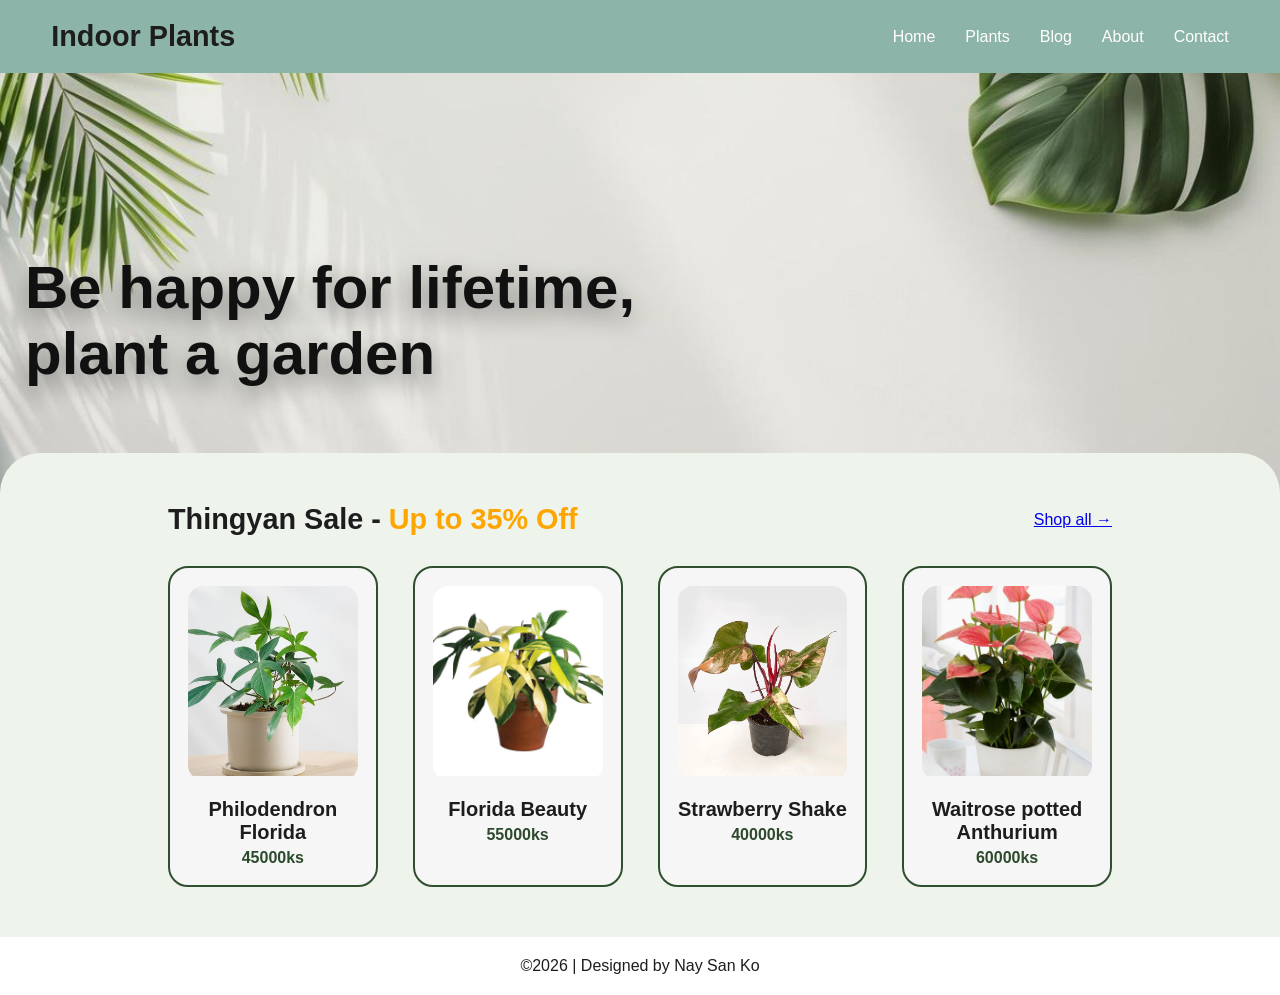
<file: index.html>
<!DOCTYPE html>
<html lang="en">
<head>
  <meta charset="UTF-8">
  <meta name="viewport">
  <title>Indoor Plants</title>
  <link rel="stylesheet" href="style.css">
</head>
<body>

<!-- NAVBAR -->
<header class="navbar">
  <div class="nav-container">
    <h2>Indoor Plants</h2>

    <nav> 
      <a href="index.html">Home</a>
      <a href="plants.html">Plants</a>
      <a href="Blog.html">Blog</a>
      <a href="about.html">About</a>
      <a href="contact.html">Contact</a> 
    </nav>
  </div>
</header>


<!-- HERO -->
<section class="hero">
  <div class="hero-text">
    <h1>Be happy for lifetime,<br> plant a garden</h1>
    <!-- <button>Shop Now</button> -->
  </div>
</section>

<!-- SALE SECTION -->
<section class="sale">
  <div class="sale-inner">
    <div class="sale-header">
    <h2>Thingyan Sale - <span>Up to 35% Off</span></h2>
    <a href="plants.html">Shop all →</a>
  </div>

  <div class="products">

    <div class="card">
      <div class="img-box">
      <img src="p1.jpg" alt="p1">
    </div>
    <h3>Philodendron Florida</h3>
    <p class="price">45000ks</p>
  </div>

  <div class="card">
    <div class="img-box">
      <img src="p2.jpg">
    </div>
    <h3>Florida Beauty</h3>
    <p class="price">55000ks</p>
  </div>

  <div class="card">
    <div class="img-box">
      <img src="p3.webp" alt="p3">
    </div>
    <h3>Strawberry Shake</h3>
    <p class="price">40000ks</p>
  </div>

  <div class="card">
    <div class="img-box">
      <img src="p4.webp" alt="p4">
    </div>
    <h3>Waitrose potted Anthurium</h3>
    <p class="price">60000ks</p>
  </div>

</div>
    

  </div>
</section>

<!-- FOOTER -->
<footer>
  <p>&copy;2026 | Designed by Nay San Ko</p>
</footer>

</body>
</html>
</file>
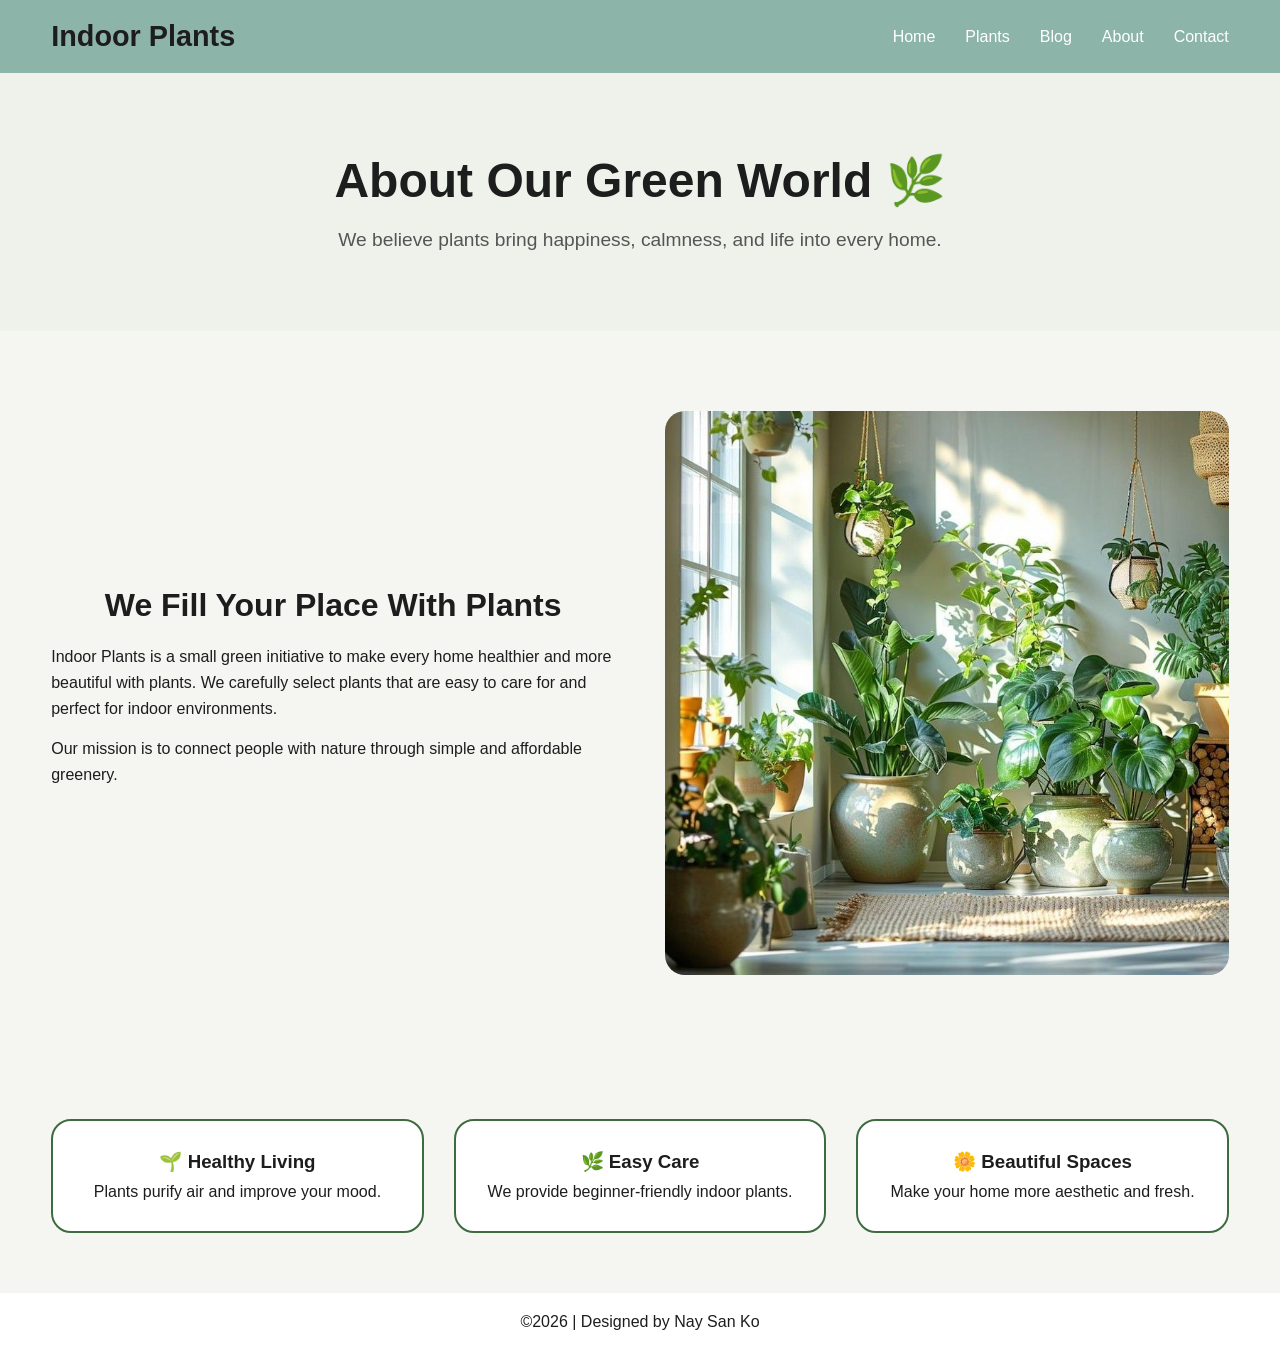
<file: about.html>
<!DOCTYPE html>
<html lang="en">
<head>
  <meta charset="UTF-8" />
  <meta name="viewport" content="width=device-width, initial-scale=1.0"/>
  <title>Indoor Plants</title>
  <link rel="stylesheet" href="style.css"/>
</head>
<body>

  <!-- NAVBAR -->
  <header class="navbar">
    <div class="nav-container">
      <h2>Indoor Plants</h2>
      <nav>
        <a href="index.html">Home</a>
        <a href="plants.html">Plants</a>
        <a href="Blog.html">Blog</a>
        <a href="about.html">About</a>
        <a href="contact.html">Contact</a>
      </nav>
    </div>
  </header>

  <!-- HERO -->
  <section class="about-hero">
    <div class="container">
      <h1>About Our Green World 🌿</h1>
      <p>
        We believe plants bring happiness, calmness, and life into every home.
      </p>
    </div>
  </section>

  <!-- ABOUT CONTENT -->
  <section class="about-section">
    <div class="container about-grid">

      <div class="about-text">
        <h2>We Fill Your Place With Plants</h2>
        <p>
          Indoor Plants is a small green initiative to make every home healthier
          and more beautiful with plants. We carefully select plants that are
          easy to care for and perfect for indoor environments.
        </p>

        <p>
          Our mission is to connect people with nature through simple and
          affordable greenery.
        </p>
      </div>

      <div class="about-image">
        <img src="ab2.jpg" alt="Plants">
      </div>

    </div>
  </section>

  <!-- FEATURES -->
  <section class="features-section">
    <div class="container features-grid">

      <div class="feature-card">
        <h3>🌱 Healthy Living</h3>
        <p>Plants purify air and improve your mood.</p>
      </div>

      <div class="feature-card">
        <h3>🌿 Easy Care</h3>
        <p>We provide beginner-friendly indoor plants.</p>
      </div>

      <div class="feature-card">
        <h3>🌼 Beautiful Spaces</h3>
        <p>Make your home more aesthetic and fresh.</p>
      </div>

    </div>
  </section>

  <!-- FOOTER -->
<footer>
  <p>&copy;2026 | Designed by Nay San Ko</p>
</footer>

</body>
</html>
</file>
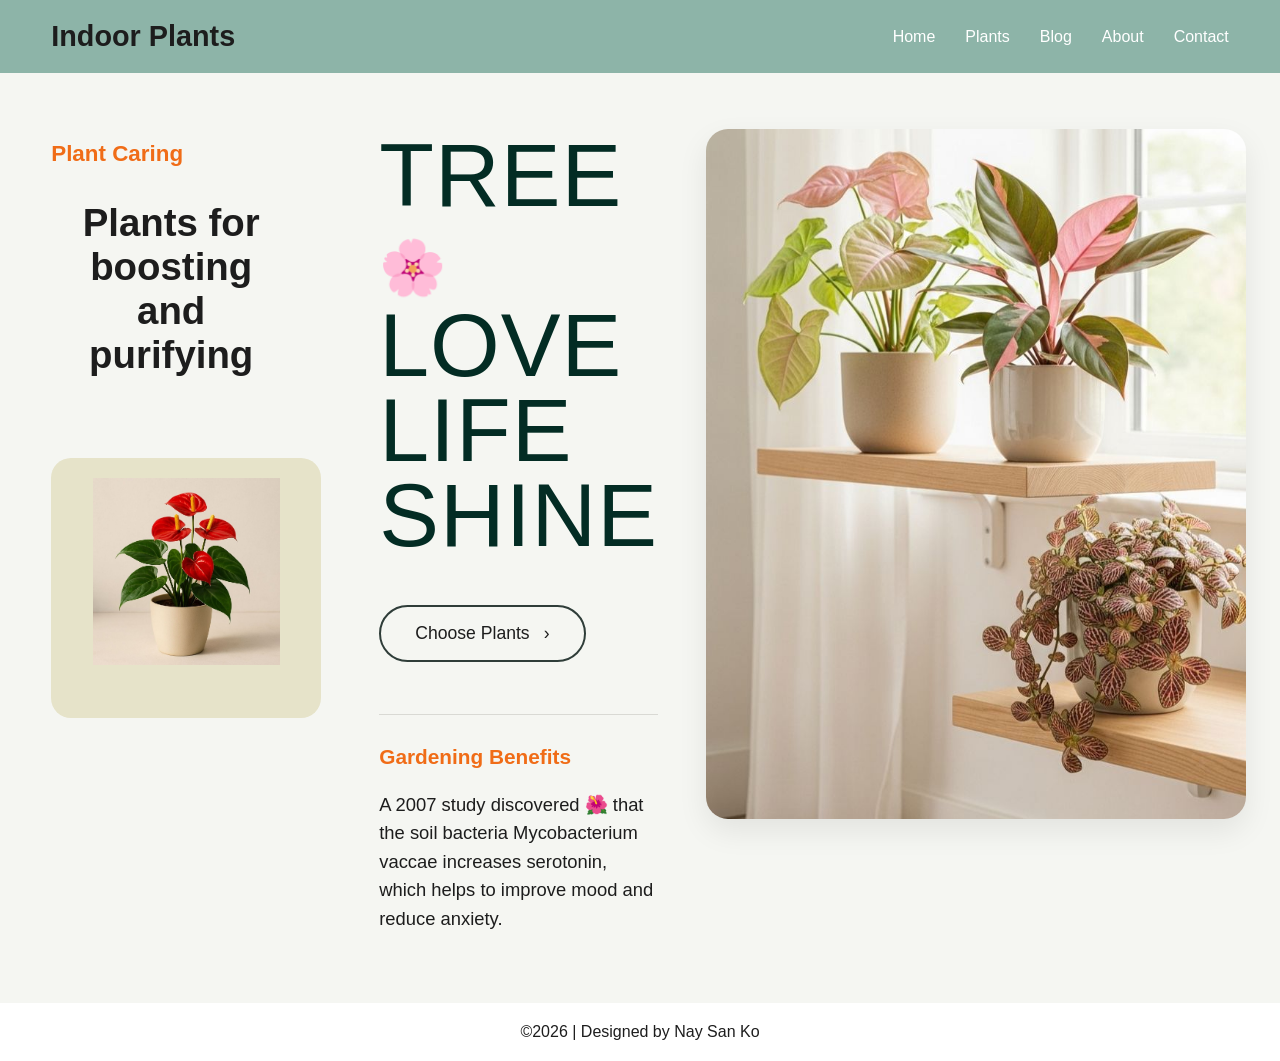
<file: Blog.html>
<!DOCTYPE html>
<html lang="en">
<head>
  <meta charset="UTF-8" />
  <meta name="viewport" content="width=device-width, initial-scale=1.0" />
  <title>Indoor Plants</title>
  <link rel="stylesheet" href="style.css" />
</head>
<body>

  <!-- Navbar -->
  <header class="navbar">
  <div class="nav-container">
    <h2>Indoor Plants</h2>

    <nav>
      <a href="index.html">Home</a>
      <a href="plants.html">Plants</a>
      <a href="Blog.html">Blog</a>
      <a href="about.html">About</a>
      <a href="contact.html">Contact</a> 
    </nav>
  </div>
</header>

  <!-- Hero / Featured Section -->
  <section class="feature-section">
    <div class="feature-container">

      <!-- Left -->
      <div class="feature-left">
        <p class="small-label">Plant Caring</p>
        <h2>Plants for boosting and purifying</h2>

        <div class="mini-card">
          <img src="mini1.jpg" alt="Small plant">
        </div>
      </div>

      <!-- Center -->
      <div class="feature-center">
        <h1 class="feature-title">
          TREE <span>🌸</span> LOVE <br>
          LIFE SHINE
        </h1>

        <a href="plants.html" class="choose-btn">
          Choose Plants <span>›</span>
        </a>

        <div class="benefit-box">
          <div class="benefit-top">
            <h3>Gardening Benefits</h3>
          </div>

          <p>
            A 2007 study discovered 🌺 that the soil bacteria
            Mycobacterium vaccae increases serotonin, which helps
            to improve mood and reduce anxiety.
          </p>
        </div>
      </div>

      <!-- Right -->
      <div class="feature-right">
        <img src="mini2.jpg" alt="Gardening woman">
      </div>

    </div>
  </section>

<footer>
  <p>&copy;2026 | Designed by Nay San Ko</p>
</footer>

</body>
</html>
</file>
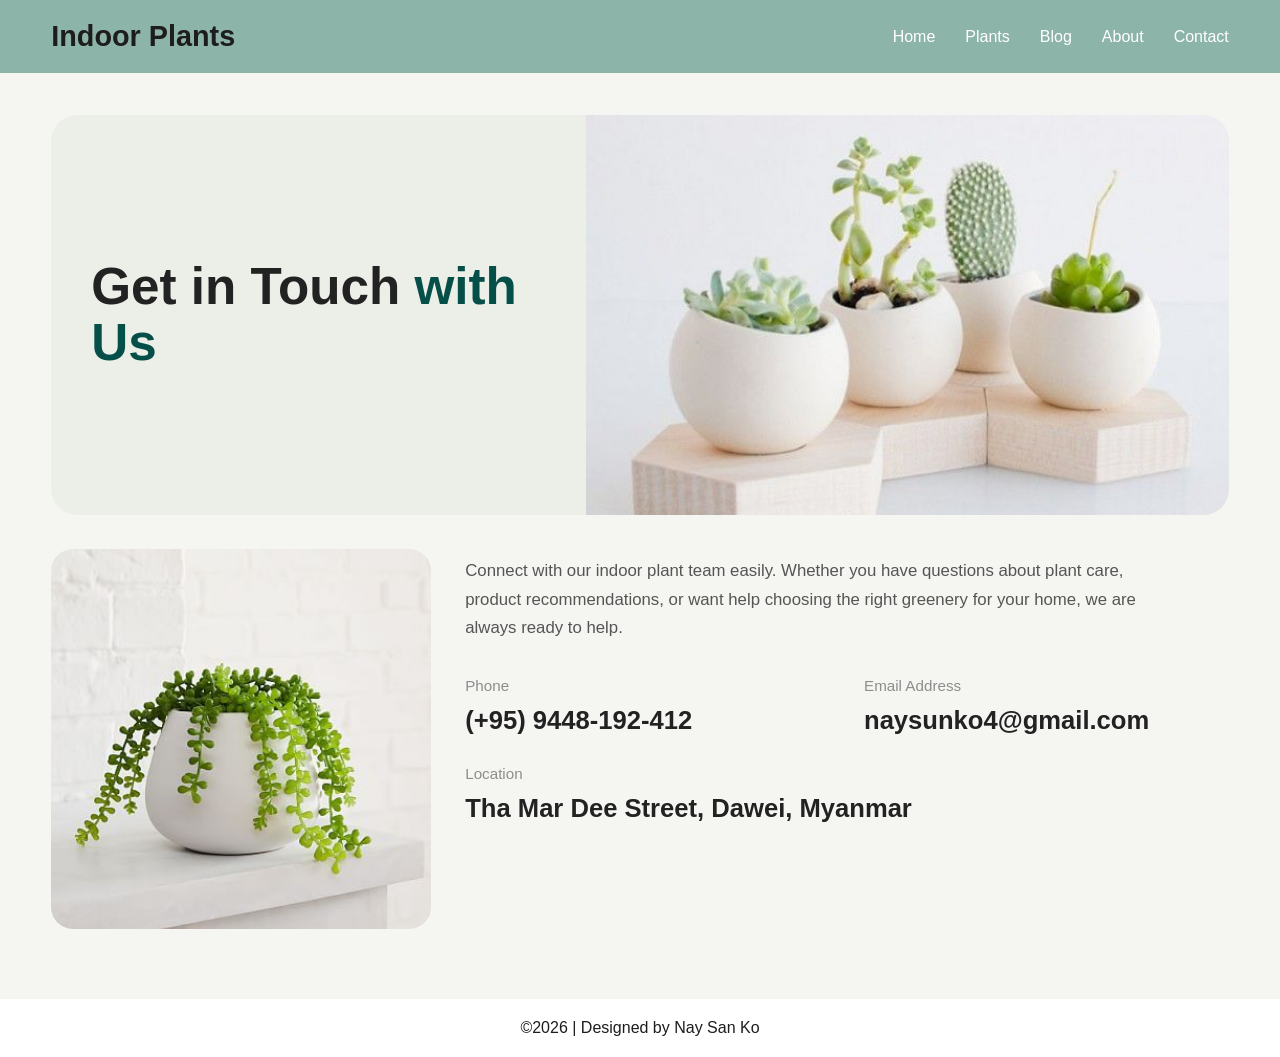
<file: contact.html>
<!DOCTYPE html>
<html lang="en">
<head>
  <meta charset="UTF-8" />
  <meta name="viewport" content="width=device-width, initial-scale=1.0" />
  <title>Indoor Plants</title>
  <link rel="stylesheet" href="style.css" />
</head>
<body>
  <header class="navbar">
    <div class="nav-container">
      <h2>Indoor Plants</h2>
      <nav>
        <a href="index.html">Home</a>
        <a href="plants.html">Plants</a>
        <a href="Blog.html">Blog</a>
        <a href="about.html">About</a>
        <a href="contact.html">Contact</a>
      </nav>
    </div>
  </header>

  <main class="contact-page">
    <section class="contact-hero container">
      <div class="contact-hero-text">
        <h1>Get in Touch <span>with Us</span></h1>
      </div>

      <div class="contact-hero-image">
        <img src="c7.jpg" alt="Indoor plants" />
      </div>
    </section>

    <section class="contact-content container">
      <div class="contact-card">
        <img src="n3.jpg"  alt="Plant care"/>
        <div class="contact-card-overlay">
        </div>
      </div>

      <div class="contact-info">
        <p class="contact-description">
          Connect with our indoor plant team easily. Whether you have questions
          about plant care, product recommendations, or want help choosing the
          right greenery for your home, we are always ready to help.
        </p>

        <div class="info-grid">
          <div class="info-item">
            <span>Phone</span>
            <h4>(+95) 9448-192-412</h4>
          </div>

          <div class="info-item">
            <span>Email Address</span>
            <h4>naysunko4@gmail.com</h4>
          </div>

          <div class="info-item full-width">
            <span>Location</span>
            <h4> Tha Mar Dee Street, Dawei, Myanmar</h4>
          </div>
        </div>
      </div>
    </section>
  </main>

<footer>
  <p>&copy;2026 | Designed by Nay San Ko</p>
</footer>
</body>
</html>
</file>
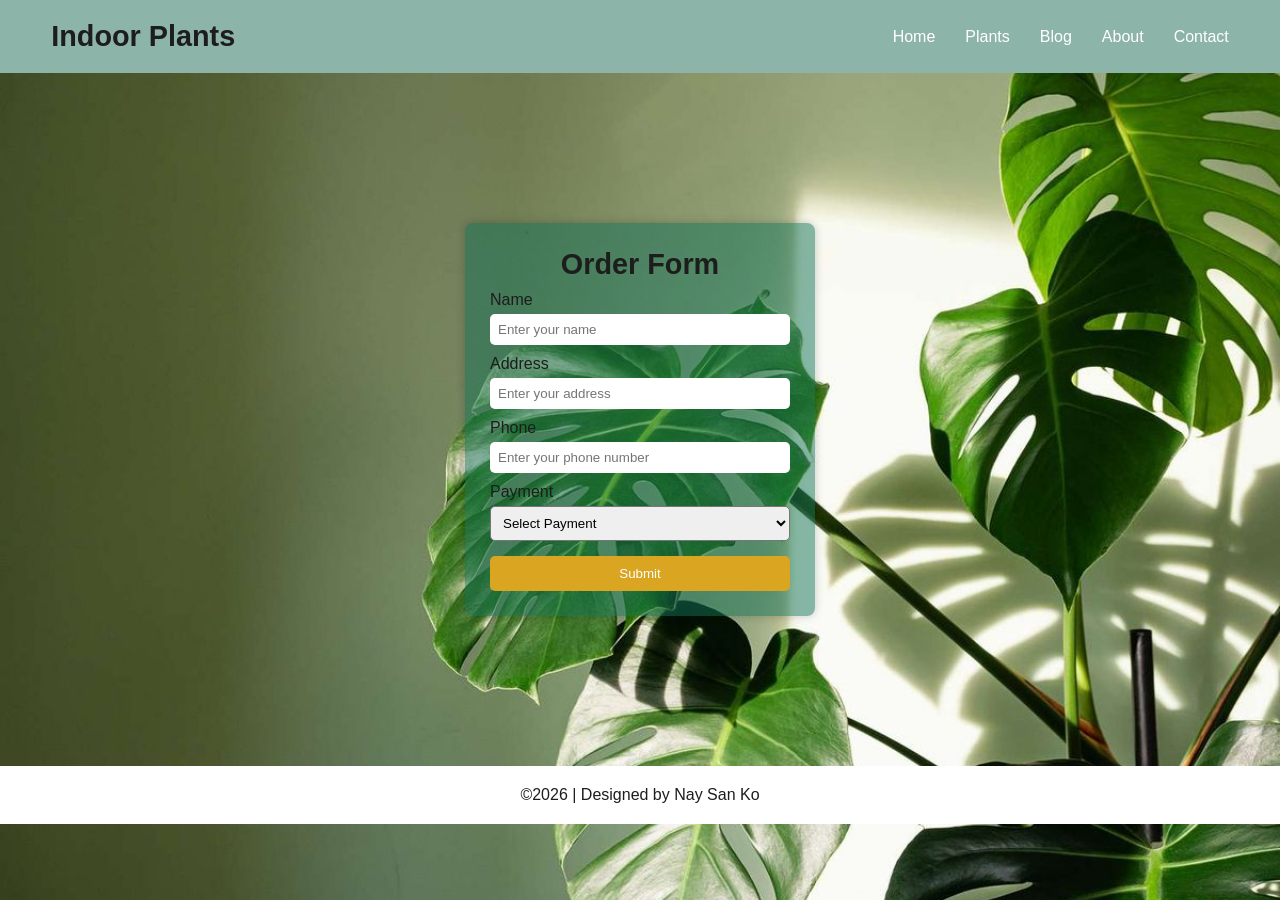
<file: order.html>
<!DOCTYPE html>
<html lang="en">
<head>
  <meta charset="UTF-8">
  <meta name="viewport" content="width=device-width, initial-scale=1.0">
  <title>Indoor Plants</title>
  <link rel="stylesheet" href="style.css">
  <style>
    body{
      background-image: url(aa.jpg);
      background-size: cover;
    }
  </style>
</head>
<body>

<!-- NAVBAR -->
<header class="navbar">
  <div class="nav-container">
    <h2>Indoor Plants</h2>

    <nav>
      <a href="index.html">Home</a>
      <a href="plants.html">Plants</a>
      <a href="Blog.html">Blog</a>
      <a href="about.html">About</a>
      <a href="contact.html">Contact</a> 
    </nav>
  </div>
</header>

<div class="form-container">

<h2>Order Form</h2>

<form>

<label>Name</label>
<input type="text" placeholder="Enter your name" class="input">

<label>Address</label>
<input type="text" placeholder="Enter your address" class="input">

<label>Phone</label>
<input type="tel" placeholder="Enter your phone number" class="input">

<label>Payment</label>
<select class="payment">
<option>Select Payment</option>
<option>KBZ Pay</option>
<option>Wave Pay </option>
<option>AYA Pay </option>


</select>

<button type="submit">Submit</button>
<a href="#success-message" class="pay-link"></a>
</div>

</form>

</div>

<footer>
  <p>&copy;2026 | Designed by Nay San Ko</p>
</footer>

<div id="success-message" class="success-message">
    <div class="message-box">
        <h3>✅ Your order confirmed successfully!</h3>
        <a href="#" class="close-btn">OK</a>
    </div>
</div>

</body>
</html>
</file>
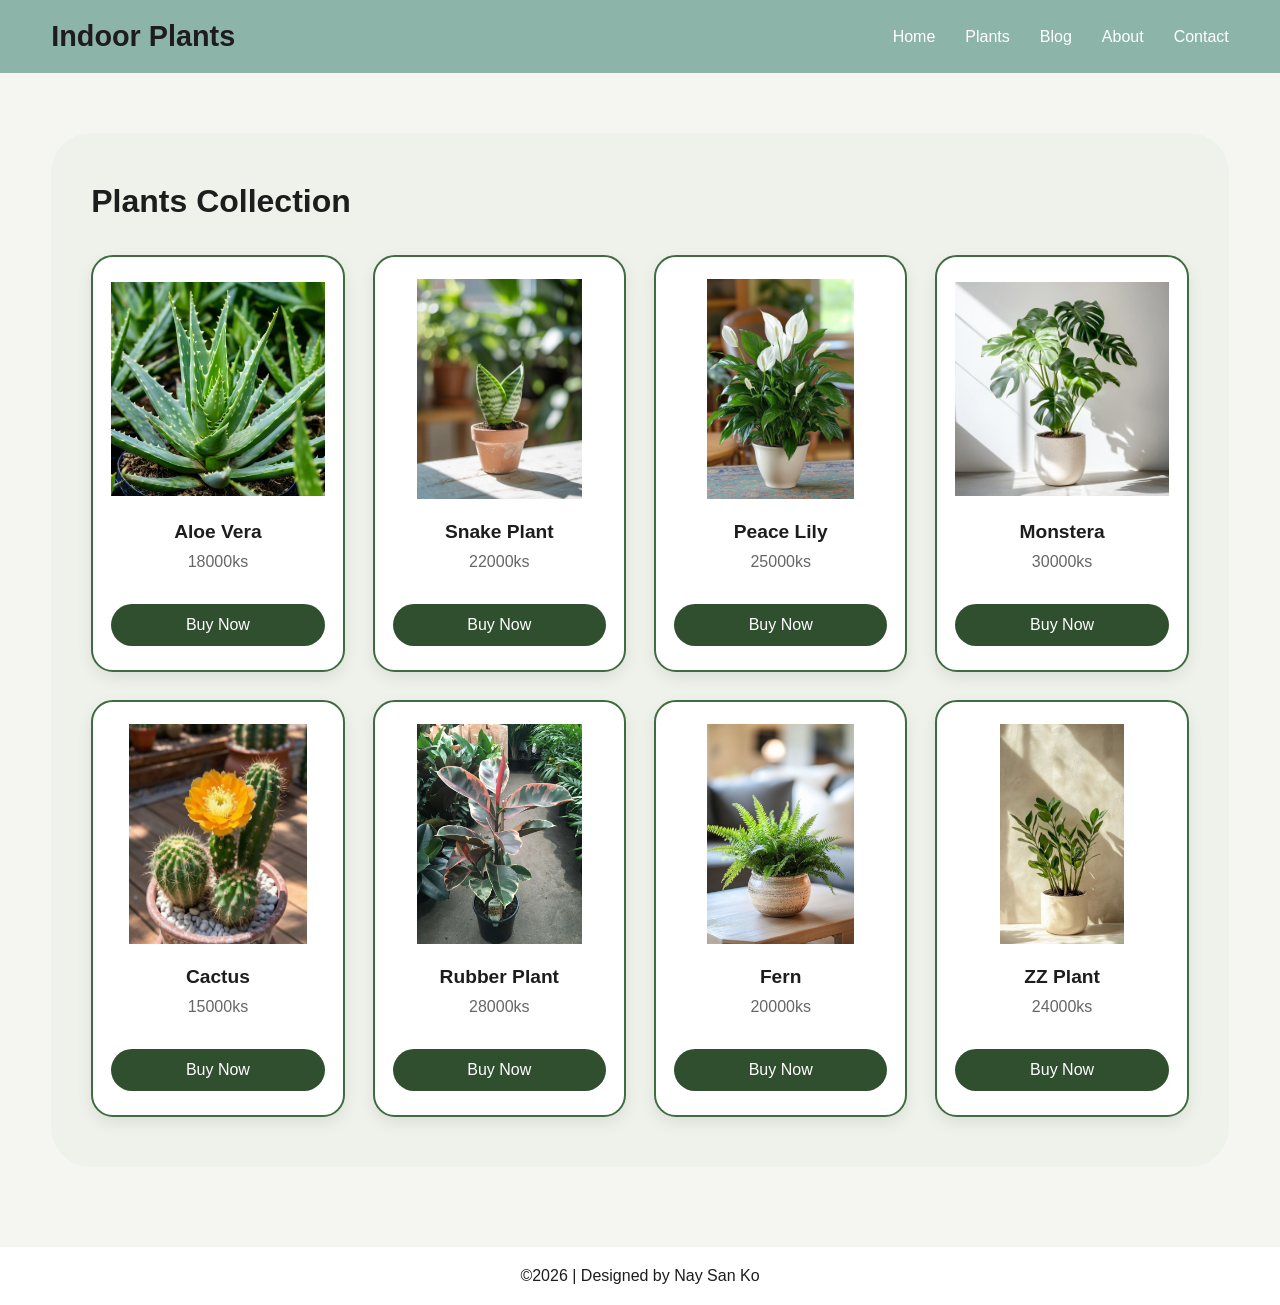
<file: plants.html>
<!DOCTYPE html>
<html lang="en">
<head>
  <meta charset="UTF-8">
  <meta name="viewport" content="width=device-width, initial-scale=1.0">
  <title>Indoor Plant</title>
  <link rel="stylesheet" href="style.css">
 
</head>
<body>

<!-- NAVBAR -->
<header class="navbar">
  <div class="nav-container">
    <h2>Indoor Plants</h2>

    <nav>
      <a href="index.html">Home</a>
      <a href="plants.html">Plants</a>
      <a href="Blog.html">Blog</a>
      <a href="about.html">About</a>
      <a href="contact.html">Contact</a> 
    </nav>
  </div>
</header>

<main class="plants-page">
    <section class="products-section">
      <div class="section-header">
        <h2>Plants Collection</h2>
      </div>

      <div class="products-grid">
        <div class="product-card">
          <img src="Aloe Vera.jpg" alt="Plant">
          <h3>Aloe Vera</h3>
          <p>18000ks</p>
          <a href="./order.html"><button>Buy Now</button></a>
        </div>

        <div class="product-card">
          <img src="Snake Plant.jpg" alt="Plant">
          <h3>Snake Plant</h3>
          <p>22000ks</p>
          <a href="./order.html"><button>Buy Now</button></a>
        </div>

        <div class="product-card">
          <img src="Peace Lily.jpg" alt="Plant">
          <h3>Peace Lily</h3>
          <p>25000ks</p>
         <a href="./order.html"> <button>Buy Now</button></a>
        </div>

        <div class="product-card">
          <img src="Monstera.jpg" alt="Plant">
          <h3>Monstera</h3>
          <p>30000ks</p>
          <a href="./order.html"><button>Buy Now</button></a>
        </div>

        <div class="product-card">
          <img src="Cactus.jpg" alt="Plant">
          <h3>Cactus</h3>
          <p>15000ks</p>
          <a href="./order.html"><button>Buy Now</button></a>
        </div>

        <div class="product-card">
          <img src="Rubber Plant.jpg" alt="Plant">
          <h3>Rubber Plant</h3>
          <p>28000ks</p>
          <a href="./order.html"><button>Buy Now</button></a>
        </div>

        <div class="product-card">
          <img src="Fern.jpg" alt="Plant">
          <h3>Fern</h3>
          <p>20000ks</p>
          <a href="./order.html"><button>Buy Now</button></a>
        </div>

        <div class="product-card">
          <img src="ZZ Plant.jpg" alt="Plant">
          <h3>ZZ Plant</h3>
          <p>24000ks</p>
          <a href="./order.html"><button>Buy Now</button></a>
        </div>
      </div>
    </section>
  </main>

<!-- FOOTER -->
<footer>
  <p>&copy;2026 | Designed by Nay San Ko</p>
</footer>

</body>
</html>
</file>
<file: style.css>
* {
  margin: 0;
  padding: 0;
  box-sizing: border-box;
  font-family: Arial, Helvetica, sans-serif;
}


/* NAVBAR */
.navbar {
  padding: 20px 0;
  background:rgba(18, 115, 87, 0.5);
  backdrop-filter: blur(6px);

}

.nav-container {
  width: min(1200px, 92%);
  margin: 0 auto;
  display: flex;
  justify-content: space-between;
  align-items: center;
}

nav {
  display: flex;
  gap: 30px;
}

nav a {
  text-decoration: none;
  color: white;
  transition: 0.3s;
  font-size: 1rem;
  font-weight: 500;
}


nav a:hover{
    color: #ffd700;;
}

h2 {
  font-size: 1.8rem;
  font-weight: bold;
}


body{
  margin:0;
  font-family: Arial, Helvetica, sans-serif;
}

/* HERO */
.hero{
  height:520px;
  background:url("dd.jpg") no-repeat right center/cover;
  display:flex;
  align-items:center;
  padding:left 80px;
}

.hero-text h1{
  font-size:72px;
  font-weight:700;
  line-height:1.1;
  color:#111;
  margin-bottom:25px;
  margin-left: 25px;
}

.sale{
  background:#e9efe6;
  margin-top:-140px;   /* overlap */
  border-radius:40px 40px 0 0;
  padding:60px 0;
  
}

.sale-inner{
  width: 1000px;
  max-width: 80%;
  margin:auto;
}
.sale-header{
  display: flex;
  justify-content: space-between;
  align-items: center;
  margin-bottom: 40px;
}

.sale-header span{
  color: orange;
}

.hero h1{
  font-size:60px;
  text-shadow:0 10px 25px rgba(0,0,0,0.4);
}

.hero button{
  background:black;
  color:white;
  padding:12px 25px;
  text-decoration:none;
  display:inline-block;
  margin-top:20px;
}

/* SALE */
.sale{
  background:#eef3ec;
  padding:50px;
}

.sale-header{
  display:flex;
  justify-content:space-between;
  align-items:center;
  margin-bottom:30px;
}

.sale-header span{
  color:orange;
}

.products{
  display:grid;
  grid-template-columns:repeat(4,1fr);
  gap:35px;
}

.card{
  background:#f6f6f6;
  border-radius:20px;
  padding:18px;
  text-align:center;
  border:2px solid #2f4f2f;
  transition: 0.4s;
}

.card:hover{
  transform: translateY(-10px);
  box-shadow: 0 25px 40px rgba(0,0,0,0.15);
}

.img-box{
  overflow: hidden;
  border-radius: 15px;
}

.img-box img{
  width: 100%;
  height: 190px;
  object-fit: cover;
  transition: 0.6s;
}

.card:hover{
  transform: scale(1.1);
}


.card h3{
  margin-top:18px;
  font-size: 20px;
}

.price{
  color: #2d4a2d;
  font-weight: bold;
  margin-top: 5px;
}

/*Plants*/

.plants body {
  background: #f7f7f4;
  color: #111;
}

/* NAVBAR */
.navbar {
  background: #8db4a8;
  padding: 22px 0;
}

.nav-container {
  width: min(1200px, 92%);
  margin: 0 auto;
  display: flex;
  justify-content: space-between;
  align-items: center;
}

.logo {
  font-size: 2rem;
  font-weight: 700;
}

.nav-links {
  display: flex;
  list-style: none;
  gap: 34px;
}

.nav-links a {
  text-decoration: none;
  color: white;
  font-size: 1rem;
  font-weight: 500;
}

/* PAGE */
.plants-page {
  min-height: calc(100vh - 160px);
  padding: 60px 0 80px;
}

/* SECTION */
.products-section {
  width: min(1200px, 92%);
  margin: 0 auto;
  background: #eef2eb;
  border-radius: 40px;
  padding: 50px 40px;
}

.section-header {
  display: flex;
  justify-content: space-between;
  align-items: center;
  margin-bottom: 35px;
  gap: 20px;
  flex-wrap: wrap;
}

.section-header h2 {
  font-size: 2rem;
  font-weight: 700;
}

.section-header a {
  font-size: 1.1rem;
  color: #5b2396;
  text-decoration: underline;
}

/* GRID */
.products-grid {
  display: grid;
  grid-template-columns: repeat(4, 1fr);
  gap: 28px;
}

/* CARD */
.product-card {
  background: #fff;
  border: 2px solid #3f6b41;
  border-radius: 22px;
  padding: 22px 18px 24px;
  text-align: center;
  box-shadow: 0 6px 16px rgba(0, 0, 0, 0.08);
  transition: transform 0.25s ease, box-shadow 0.25s ease;
}

.product-card:hover {
  transform: translateY(-6px);
  box-shadow: 0 10px 22px rgba(0, 0, 0, 0.12);
}

.product-card img {
  width: 100%;
  height: 220px;
  object-fit: contain;
  margin-bottom: 18px;
}

.product-card h3 {
  font-size: 1.2rem;
  margin-bottom: 10px;
}

.product-card p {
  font-size: 1rem;
  color: #666;
  margin-bottom: 18px;
}

.product-card button {
  background: #2f4f2f;
  color: white;
  border: none;
  padding: 12px 24px;
  border-radius: 999px;
  cursor: pointer;
  font-size: 1rem;
  transition: background 0.25s ease;
}

.product-card button:hover {
  background: #1f381f;
}

/* FOOTER */
.footer {
  text-align: center;
  padding: 30px 20px 50px;
  font-size: 1.2rem;
}

/* RESPONSIVE */
@media (max-width: 992px) {
  .products-grid {
    grid-template-columns: repeat(3, 1fr);
  }

  .nav-container {
    flex-direction: column;
    gap: 18px;
  }
}

@media (max-width: 768px) {
  .products-grid {
    grid-template-columns: repeat(2, 1fr);
  }

  .section-header h2 {
    font-size: 1.6rem;
  }

  .product-card img {
    height: 180px;
  }
}

@media (max-width: 480px) {
  .products-grid {
    grid-template-columns: 1fr;
  }

  .products-section {
    padding: 30px 20px;
    border-radius: 24px;
  }

  .logo {
    font-size: 1.6rem;
  }

  .nav-links {
    gap: 18px;
    flex-wrap: wrap;
    justify-content: center;
  }
}

/*PLANTCARE*/

.plantcare body {
  background: #f5f6f2;
  color: #1d1d1d;
}

/* NAVBAR */
.navbar {
  background: #8db4a8;
  padding: 22px 0;
}

.nav-container {
  width: min(1280px, 92%);
  margin: 0 auto;
  display: flex;
  justify-content: space-between;
  align-items: center;
}

.logo {
  font-size: 2rem;
  font-weight: 700;
  color: #111;
}

.nav-links {
  list-style: none;
  display: flex;
  gap: 34px;
}

.nav-links a {
  text-decoration: none;
  color: white;
  font-size: 1rem;
  font-weight: 500;
}

/* FEATURE SECTION */
.feature-section {
  padding: 56px 0 70px;
}

.feature-container {
  width: min(1280px, 92%);
  margin: 0 auto;
  display: grid;
  grid-template-columns: 280px 1fr 540px;
  gap: 48px;
  align-items: start;
}

/* LEFT */
.feature-left {
  padding-top: 12px;
}

.small-label {
  color: #f06c17;
  font-size: 1.4rem;
  font-weight: 600;
  margin-bottom: 34px;
}

.feature-left h2 {
  font-size: 2.4rem;
  line-height: 1.15;
  font-weight: 700;
  max-width: 240px;
  margin-bottom: 80px;
}

.mini-card {
  width: 270px;
  height: 260px;
  background: #e6e3c9;
  border-radius: 20px;
  position: relative;
  overflow: visible;
  display: flex;
  align-items: flex-end;
  justify-content: center;
  padding-bottom: 24px;
}

.mini-card img {
  width: 80%;
  height: 72%;
  object-fit: contain;
  position: absolute;
  top: 20px;
}

.mini-card span {
  font-size: 4rem;
  letter-spacing: 2px;
  color: rgba(120, 125, 90, 0.35);
  position: absolute;
  bottom: 8px;
}

.mini-badge {
  position: absolute;
  top: -28px;
  left: 50%;
  transform: translateX(-50%);
  width: 68px;
  height: 68px;
  border-radius: 50%;
  background: #ff7a1a;
  color: white;
  display: flex;
  align-items: center;
  justify-content: center;
  font-size: 2rem;
  z-index: 2;
  box-shadow: 0 10px 25px rgba(255, 122, 26, 0.25);
}

/* CENTER */
.feature-center {
  padding-top: 4px;
}

.feature-title {
  font-size: clamp(4rem, 7vw, 7rem);
  line-height: 0.95;
  font-weight: 400;
  color: #032c24;
  margin-bottom: 46px;
  letter-spacing: 1px;
}

.feature-title span {
  font-size: 0.6em;
  vertical-align: middle;
}

.choose-btn {
  display: inline-flex;
  align-items: center;
  gap: 14px;
  text-decoration: none;
  color: #1d1d1d;
  border: 2px solid #2f3d39;
  border-radius: 999px;
  padding: 16px 34px;
  font-size: 1.1rem;
  font-weight: 500;
  margin-bottom: 52px;
  transition: all 0.25s ease;
}

.choose-btn:hover {
  background: #2f4f46;
  color: white;
}

.benefit-box {
  border-top: 1px solid #d9d9d4;
  padding-top: 30px;
  max-width: 640px;
}

.benefit-top {
  display: flex;
  justify-content: space-between;
  align-items: center;
  margin-bottom: 22px;
}

.benefit-top h3 {
  color: #f06c17;
  font-size: 1.3rem;
  font-weight: 600;
}

.benefit-top span {
  font-size: 3rem;
  color: #ff7a1a;
  font-weight: 500;
}

.benefit-box p {
  font-size: 1.15rem;
  line-height: 1.55;
  max-width: 520px;
}

/* RIGHT */
.feature-right img {
  width: 100%;
  height: 690px;
  object-fit: cover;
  border-radius: 22px;
  display: block;
  box-shadow: 0 12px 30px rgba(0, 0, 0, 0.08);
}

/* RESPONSIVE */
@media (max-width: 1200px) {
  .feature-container {
    grid-template-columns: 240px 1fr 420px;
    gap: 30px;
  }

  .feature-left h2 {
    font-size: 2rem;
    margin-bottom: 50px;
  }

  .mini-card {
    width: 220px;
    height: 220px;
  }

  .feature-right img {
    height: 620px;
  }
}

@media (max-width: 992px) {
  .nav-container {
    flex-direction: column;
    gap: 16px;
  }

  .feature-container {
    grid-template-columns: 1fr;
    gap: 34px;
  }

  .feature-left h2,
  .benefit-box p,
  .benefit-box,
  .mini-card {
    max-width: 100%;
  }

  .feature-left {
    order: 1;
  }

  .feature-center {
    order: 2;
  }

  .feature-right {
    order: 3;
  }

  .mini-card {
    width: 260px;
  }

  .feature-right img {
    height: 500px;
  }
}

@media (max-width: 768px) {
  .feature-section {
    padding: 36px 0 50px;
  }

  .feature-title {
    font-size: 3.3rem;
  }

  .feature-left h2 {
    font-size: 1.8rem;
  }

  .mini-card {
    width: 220px;
    height: 220px;
  }

  .mini-card span {
    font-size: 3.2rem;
  }

  .benefit-top span {
    font-size: 2.2rem;
  }

  .feature-right img {
    height: 380px;
  }

  .nav-links {
    gap: 18px;
    flex-wrap: wrap;
    justify-content: center;
  }
}

@media (max-width: 480px) {
  .logo {
    font-size: 1.5rem;
  }

  .feature-title {
    font-size: 2.7rem;
  }

  .choose-btn {
    width: 100%;
    justify-content: center;
  }

  .mini-card {
    width: 100%;
  }

  .feature-right img {
    height: 320px;
  }
}

/*ABOUT*/
/* reuse container */
.container {
  width: min(1200px, 92%);
  margin: 0 auto;
}

/* HERO */
.about-hero {
  background: #eef2eb;
  padding: 80px 0;
  text-align: center;
}

.about-hero h1 {
  font-size: 3rem;
  margin-bottom: 20px;
}

.about-hero p {
  font-size: 1.2rem;
  color: #555;
}

/* ABOUT GRID */
.about-section {
  padding: 80px 0;
}

.about-grid {
  display: grid;
  grid-template-columns: 1fr 1fr;
  gap: 50px;
  align-items: center;
}

.about-text h2 {
  font-size: 2rem;
  margin-bottom: 20px;
}

.about-text p {
  margin-bottom: 15px;
  line-height: 1.6;
}

.about-image img {
  width: 100%;
  border-radius: 20px;
}

/* FEATURES */
.features-section {
  background: #f5f6f2;
  padding: 60px 0;
}

.features-grid {
  display: grid;
  grid-template-columns: repeat(3, 1fr);
  gap: 30px;
}

.feature-card {
  background: white;
  padding: 30px;
  border-radius: 20px;
  text-align: center;
  border: 2px solid #3f6b41;
}

.feature-card h3 {
  margin-bottom: 10px;
}

.mission-section h2 {
  font-size: 2rem;
  margin-bottom: 15px;
}

/* FOOTER */
.footer {
  text-align: center;
  padding: 30px;
}

/* RESPONSIVE */
@media (max-width: 768px) {
  .about-grid {
    grid-template-columns: 1fr;
  }

  .features-grid {
    grid-template-columns: 1fr;
  }

  .about-hero h1 {
    font-size: 2.2rem;
  }
}

/*CONTACT*/
* {
  margin: 0;
  padding: 0;
  box-sizing: border-box;
  font-family: Arial, sans-serif;
}

body {
  background: #f5f6f2;
  color: #1d1d1d;
}

/* NAVBAR */
.navbar {
  background: #8db4a8;
  padding: 20px 0;
}

.nav-container {
  width: min(1200px, 92%);
  margin: 0 auto;
  display: flex;
  justify-content: space-between;
  align-items: center;
}

.navbar h2 {
  font-size: 1.8rem;
  font-weight: 700;
}

.navbar nav {
  display: flex;
  gap: 30px;
  flex-wrap: wrap;
}

.navbar nav a {
  text-decoration: none;
  color: white;
  font-size: 1rem;
  font-weight: 500;
}

/* CONTAINER */
.container {
  width: min(1200px, 92%);
  margin: 0 auto;
}

/* CONTACT PAGE */
.contact-page {
  padding: 42px 0 70px;
}

/* HERO */
.contact-hero {
  background: #eceee8;
  border-radius: 26px;
  display: grid;
  grid-template-columns: 1fr 1.2fr;
  overflow: hidden;
  margin-bottom: 34px;
  min-height: 280px;
}

.contact-hero-text {
  display: flex;
  align-items: center;
  padding: 40px;
}

.contact-hero-text h1 {
  font-size: clamp(2.2rem, 4vw, 3.5rem);
  line-height: 1.1;
  font-weight: 700;
  color: #222;
}

.contact-hero-text h1 span {
  color: #054f48;
}

.contact-hero-image img {
  width: 100%;
  height: 400px;
  object-fit: cover;
  display: block;
}

/* CONTENT */
.contact-content {
  display: grid;
  grid-template-columns: 380px 1fr;
  gap: 34px;
  align-items: start;
}

.contact-card {
  position: relative;
  border-radius: 22px;
  overflow: hidden;
  min-height: 330px;
}

.contact-card img {
  width: 100%;
  height: 100%;
  object-fit: cover;
  display: block;
  min-height: 330px;
}

.contact-card-overlay {
  position: absolute;
  inset: 0;
  display: flex;
  align-items: end;
  padding: 26px;
}

.contact-card-overlay h3 {
  color: white;
  font-size: 2rem;
  line-height: 1.15;
}

/* INFO */
.contact-info {
  padding: 8px 0;
}

.contact-description {
  color: #555;
  font-size: 1.05rem;
  line-height: 1.7;
  margin-bottom: 34px;
  max-width: 700px;
}

.info-grid {
  display: grid;
  grid-template-columns: 1fr 1fr;
  gap: 28px 34px;
}

.info-item span {
  display: block;
  font-size: 0.95rem;
  color: #8d8d8d;
  margin-bottom: 10px;
}

.info-item h4 {
  font-size: 1.6rem;
  line-height: 1.3;
  color: #222;
}

.full-width {
  grid-column: 1 / -1;
}

/* FOOTER */
.footer {
  text-align: center;
  padding: 24px 20px 40px;
  font-size: 1.1rem;
}

/* HOVER */
.navbar nav a:hover {
  text-decoration: underline;
}

/* RESPONSIVE */
@media (max-width: 992px) {
  .contact-hero {
    grid-template-columns: 1fr;
  }

  .contact-content {
    grid-template-columns: 1fr;
  }

  .contact-card {
    max-width: 500px;
  }

  .nav-container {
    flex-direction: column;
    gap: 16px;
  }
}

@media (max-width: 768px) {
  .info-grid {
    grid-template-columns: 1fr;
  }

  .info-item h4 {
    font-size: 1.3rem;
  }

  .contact-hero-text {
    padding: 28px;
  }

  .contact-card-overlay h3 {
    font-size: 1.6rem;
  }
}

@media (max-width: 480px) {
  .navbar h2 {
    font-size: 1.5rem;
  }

  .navbar nav {
    justify-content: center;
    gap: 18px;
  }

  .contact-page {
    padding-top: 24px;
  }
}

/*ORDER*/

.form-container{
width:350px;
margin:150px auto;
background:rgba(18, 115, 87, 0.5);
padding:25px;
border-radius:8px;
box-shadow:0 0 10px rgba(0,0,0,0.2);
}

h2{
text-align:center;
}

label{
display:block;
margin-top:10px;
}

input,select{
width:100%;
padding:8px;
margin-top:5px;
}
.input{
    border: none;
}

button{
margin-top:15px;
width:100%;
padding:10px;
background:goldenrod;
color:white;
border:none;
border-radius:5px;
}
button:hover{
    transition: 1.5;
    background-color: #0f060c;
}
.input{
    width: 300px ;
    border-radius: 5px;
}
.payment{
    border-radius: 5px;
    width: 300px;
}

/* Invisible link over button */
.pay-link {
    position: relative;
    display: block;
    margin-top: -42px;
    height: 42px;
    z-index: 3;
}

/* Overlay */
.success-message {
    position: fixed;
    top: 0;
    left: 0;
    width: 100%;
    height: 100%;
    background: rgba(0,0,0,0.6);
    display: none;
    justify-content: center;
    align-items: center;
}

/* Show popup */
.success-message:target {
    display: flex;
}

/* Box */
.message-box {
    background: white;
    padding: 30px;
    border-radius: 15px;
    text-align: center;
}

/* Close button */
.close-btn {
    display: inline-block;
    margin-top: 15px;
    padding: 10px 20px;
    background: rgba(18, 115, 87, 0.5);
    color: white;
    border-radius: 20px;
    text-decoration: none;
}

.close-btn:hover {
    background: black;
}

/* FOOTER */
footer {
  background: white;
  padding: 20px;
  text-align: center;
}
@media (max-width: 992px){

.nav-container{
flex-direction: column;
gap: 15px;
}

.hero{
height:420px;
background-position: center;
padding:20px;
}

.hero-text h1{
font-size:48px;
}

.products{
grid-template-columns: repeat(2,1fr);
}

.sale-inner{
max-width:90%;
}

}


/* Mobile */
@media (max-width: 768px){

nav{
flex-wrap: wrap;
justify-content:center;
gap:15px;
}

.hero{
height:350px;
text-align:center;
}

.hero-text h1{
font-size:36px;
margin-left:0;
}

.products{
grid-template-columns: 1fr;
gap:25px;
}

.sale{
padding:40px 20px;
}

.sale-header{
flex-direction:column;
gap:10px;
text-align:center;
}

}


/* Small Mobile */
@media (max-width:480px){

.hero{
height:300px;
}

.hero-text h1{
font-size:28px;
}

.hero button{
padding:10px 18px;
font-size:14px;
}

.card h3{
font-size:16px;
}

.img-box img{
height:160px;
}

}
</file>
